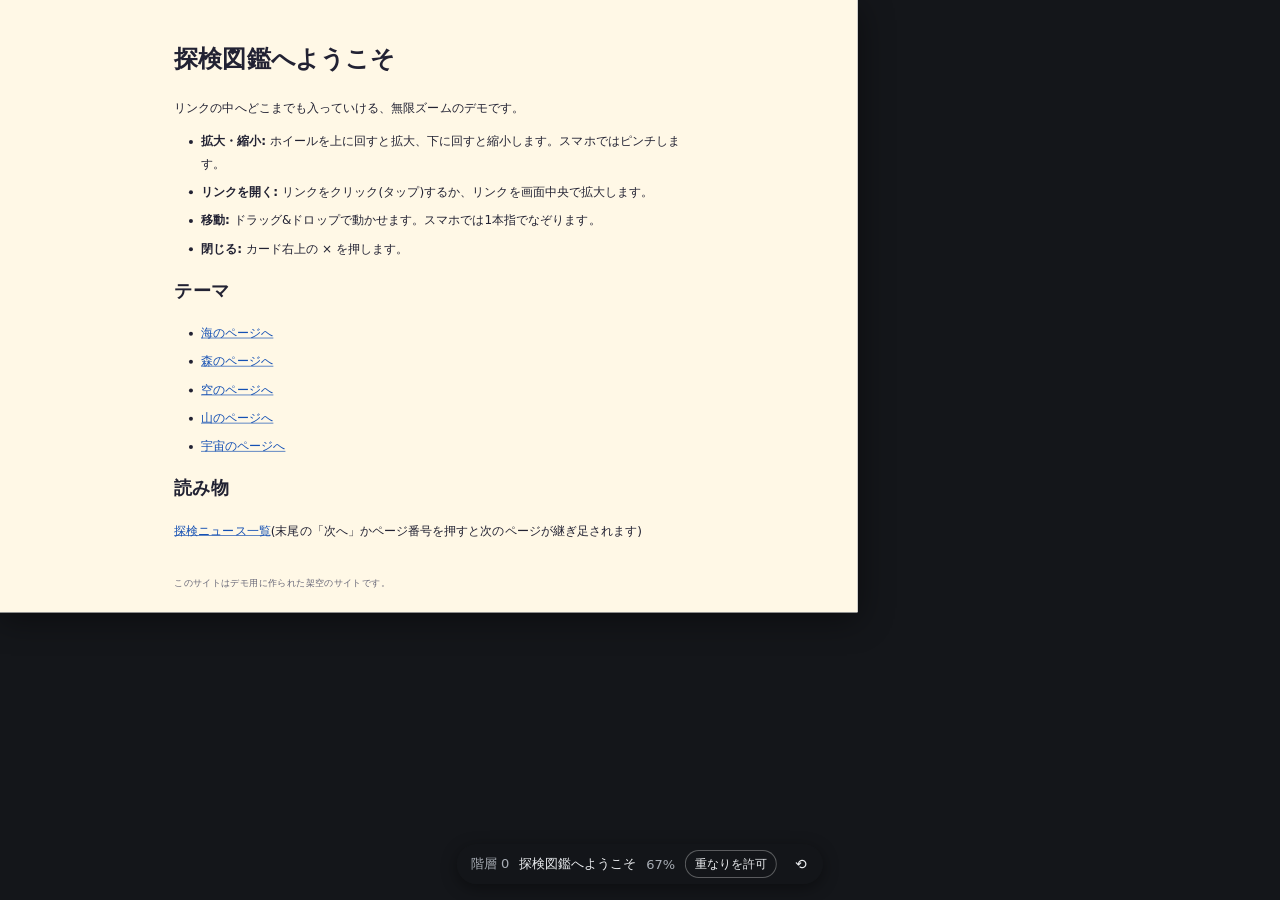
<file: index.html>
<!doctype html>
<html lang="ja">
  <head>
    <meta charset="utf-8" />
    <meta name="viewport" content="width=device-width, initial-scale=1, maximum-scale=1, user-scalable=no, viewport-fit=cover" />
    <title>Infinite Zoom Browser デモ</title>
    <link rel="stylesheet" href="viewer.css" />
  </head>
  <body>
    <div id="stage"></div>
    <div id="hud">
      <span id="hud-depth"></span>
      <span id="hud-title"></span>
      <span id="hud-zoom"></span>
      <button id="hud-overlap" type="button" aria-pressed="false" title="オンにするとリンクの右横に、ページに重ねて表示します。オフではページの外側の右横に表示します">重なりを許可</button>
      <button id="hud-reset" title="最初のページの全体表示に戻る">⟲</button>
      <button id="hud-open" title="表示中のページを新しいタブで開く" hidden>↗</button>
      <button id="hud-exit" title="無限ズームを終了して表示中のページへ移動" hidden>✕</button>
    </div>
    <script src="demo-site.js"></script>
    <script src="viewer.js"></script>
  </body>
</html>
</file>
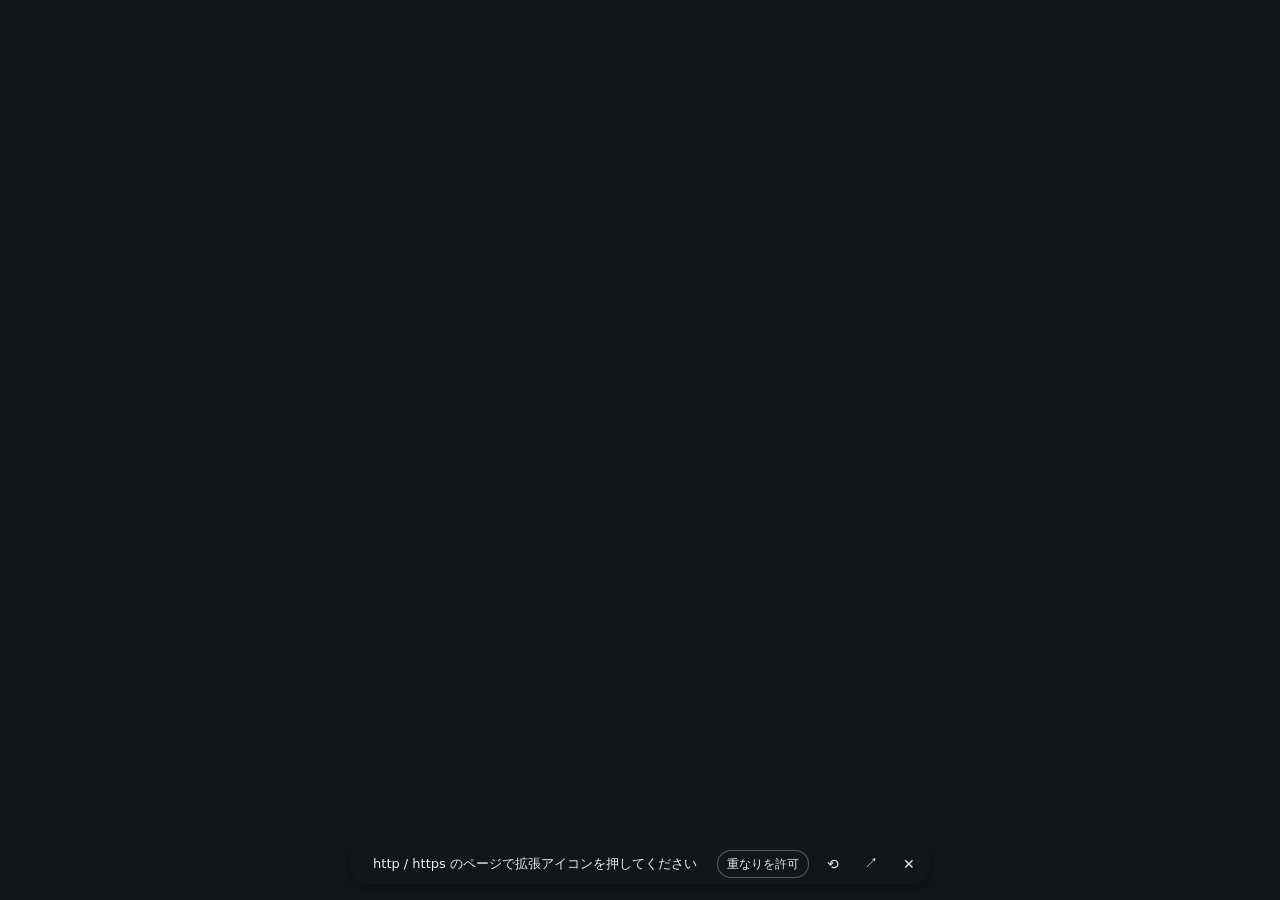
<file: viewer.html>
<!doctype html>
<html lang="ja">
  <head>
    <meta charset="utf-8" />
    <title>Infinite Zoom Browser</title>
    <link rel="stylesheet" href="viewer.css" />
  </head>
  <body>
    <div id="stage"></div>
    <div id="hud">
      <span id="hud-depth"></span>
      <span id="hud-title"></span>
      <span id="hud-zoom"></span>
      <button id="hud-overlap" type="button" aria-pressed="false" title="オンにするとリンクの右横に、ページに重ねて表示します。オフではページの外側の右横に表示します">重なりを許可</button>
      <button id="hud-reset" title="最初のページの全体表示に戻る">⟲</button>
      <button id="hud-open" title="表示中のページを新しいタブで開く">↗</button>
      <button id="hud-exit" title="無限ズームを終了して表示中のページへ移動">✕</button>
    </div>
    <script src="viewer.js"></script>
  </body>
</html>
</file>
<file: viewer.css>
html,
body {
  margin: 0;
  height: 100%;
  overflow: hidden;
  background: #14161a;
  font-family: system-ui, "Segoe UI", "Yu Gothic UI", sans-serif;
}

#stage {
  position: fixed;
  inset: 0;
  overflow: hidden;
  cursor: grab;
  touch-action: none;
}

#stage.dragging {
  cursor: grabbing;
}

#stage.over-link {
  cursor: pointer;
}

body.touch-mode .card.ready iframe {
  pointer-events: none;
}

body.touch-mode .card-close {
  width: 36px;
  height: 36px;
  font-size: 22px;
  line-height: 36px;
}

body.touch-mode #hud {
  bottom: max(16px, env(safe-area-inset-bottom));
  gap: 6px;
  padding-left: 10px;
}

.card {
  position: absolute;
  left: 0;
  top: 0;
  transform-origin: 0 0;
  overflow: hidden;
  background: #fff;
  box-shadow: 0 0 0 1px rgb(0 0 0 / 35%), 0 12px 48px rgb(0 0 0 / 45%);
  opacity: 0;
  transition: opacity 0.2s;
}

.card iframe {
  position: absolute;
  left: 0;
  top: 0;
  width: 100%;
  border: 0;
  background: #fff;
  opacity: 0;
  pointer-events: none;
}

.card.ready iframe {
  opacity: 1;
  pointer-events: auto;
}

.card.ready .placeholder {
  display: none;
}

.placeholder {
  position: absolute;
  left: 0;
  right: 0;
  top: 0;
  display: flex;
  flex-direction: column;
  align-items: center;
  justify-content: center;
  gap: 16px;
  padding: 48px;
  box-sizing: border-box;
  color: #555;
  background: #f1f2f4;
  font-size: 40px;
  text-align: center;
  overflow-wrap: anywhere;
}

.placeholder small {
  font-size: 24px;
  color: #888;
}

#hud {
  position: fixed;
  left: 50%;
  bottom: 16px;
  transform: translateX(-50%);
  z-index: 2147483647;
  display: flex;
  align-items: center;
  gap: 10px;
  max-width: min(720px, calc(100vw - 32px));
  padding: 6px 8px 6px 14px;
  border-radius: 999px;
  color: #eceef1;
  background: rgb(20 22 26 / 88%);
  box-shadow: 0 4px 16px rgb(0 0 0 / 40%);
  font-size: 13px;
  white-space: nowrap;
  user-select: none;
}

#hud-title {
  flex: 1;
  min-width: 0;
  overflow: hidden;
  text-overflow: ellipsis;
}

#hud-depth,
#hud-zoom {
  color: #a8adb5;
  font-variant-numeric: tabular-nums;
}

#hud button {
  width: 28px;
  height: 28px;
  border: 0;
  border-radius: 50%;
  color: inherit;
  background: transparent;
  font-size: 14px;
  cursor: pointer;
}

#hud button:hover {
  background: rgb(255 255 255 / 16%);
}

#hud #hud-overlap {
  flex: none;
  width: auto;
  padding: 0 10px;
  border-radius: 14px;
  box-shadow: inset 0 0 0 1px rgb(255 255 255 / 30%);
  font-size: 12px;
}

#hud #hud-overlap[aria-pressed="true"] {
  color: #14161a;
  background: #eceef1;
  box-shadow: none;
}

.card-close {
  position: absolute;
  left: 0;
  top: 0;
  z-index: 1;
  width: 24px;
  height: 24px;
  padding: 0;
  border: 0;
  border-radius: 50%;
  color: #eceef1;
  background: rgb(20 22 26 / 80%);
  box-shadow: 0 1px 4px rgb(0 0 0 / 40%);
  font-size: 16px;
  line-height: 24px;
  text-align: center;
  cursor: pointer;
}

.card-close:hover {
  background: #c62f2f;
}
</file>
